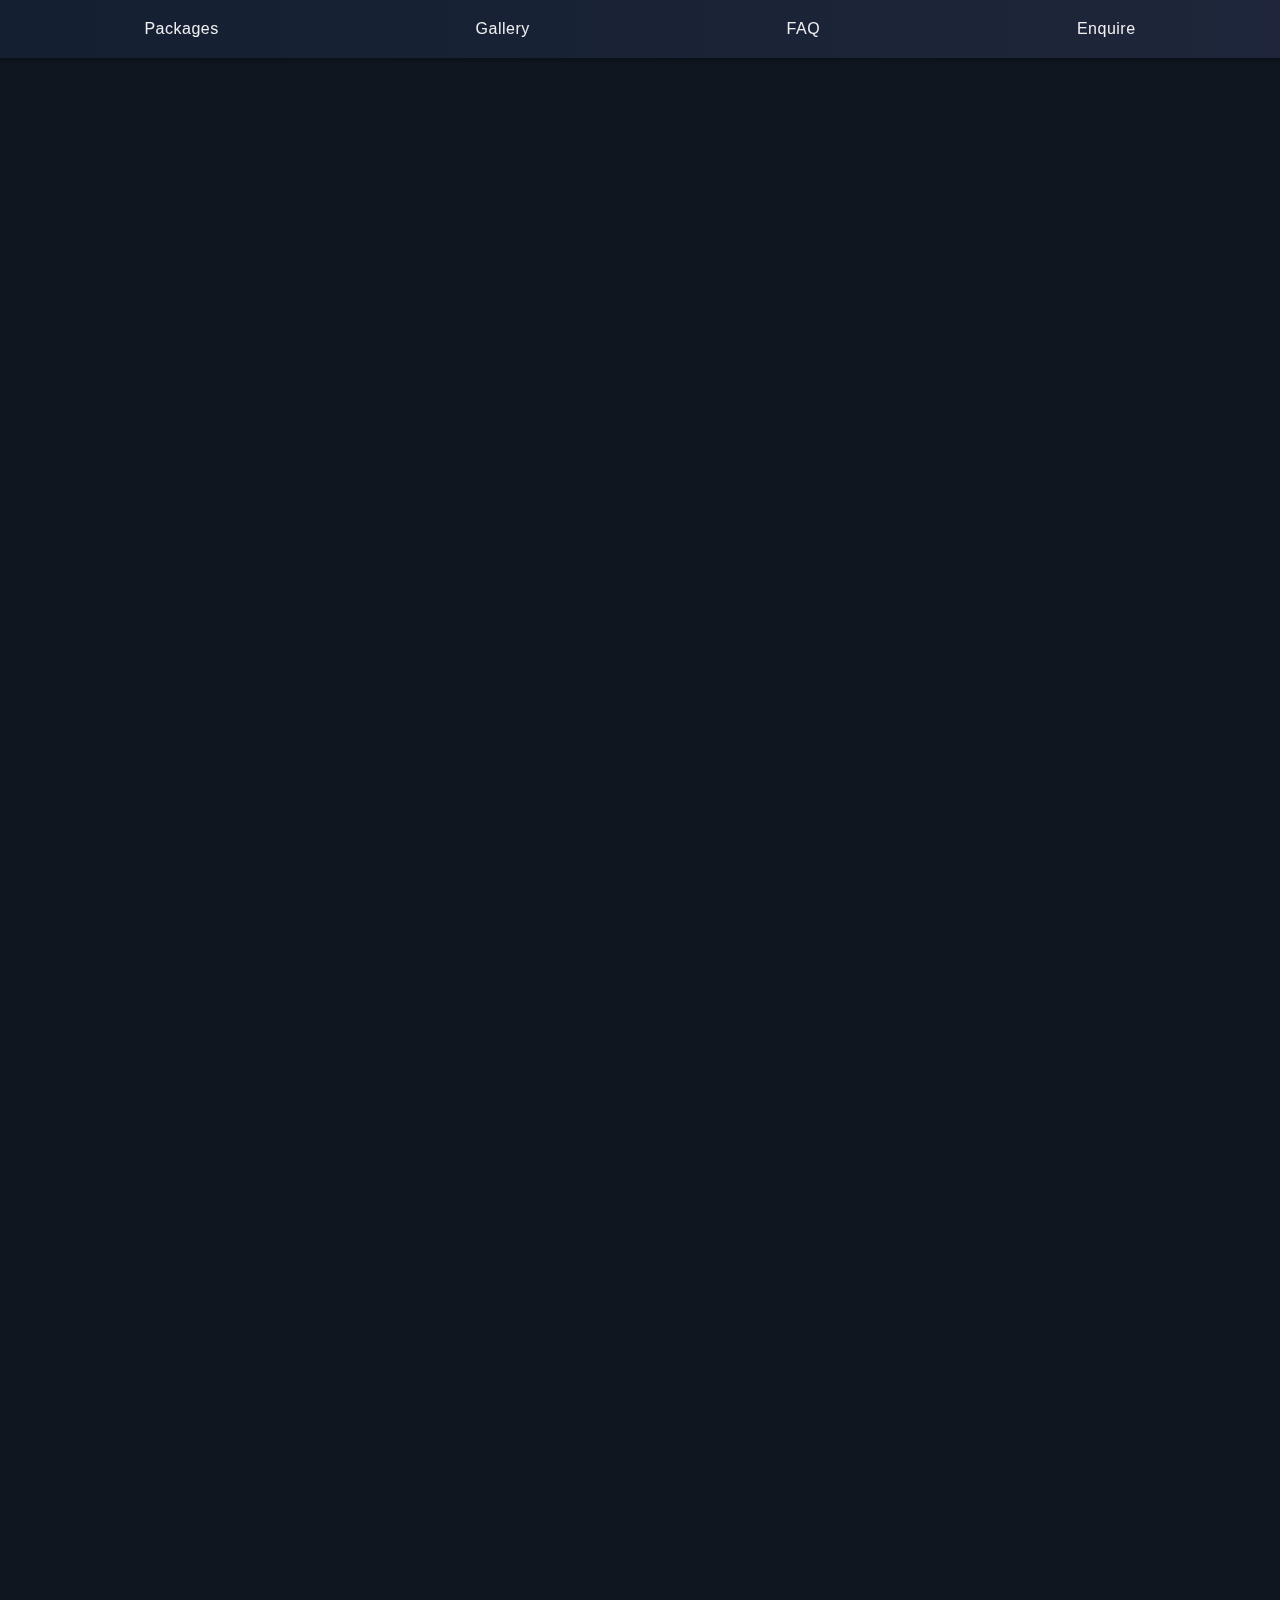
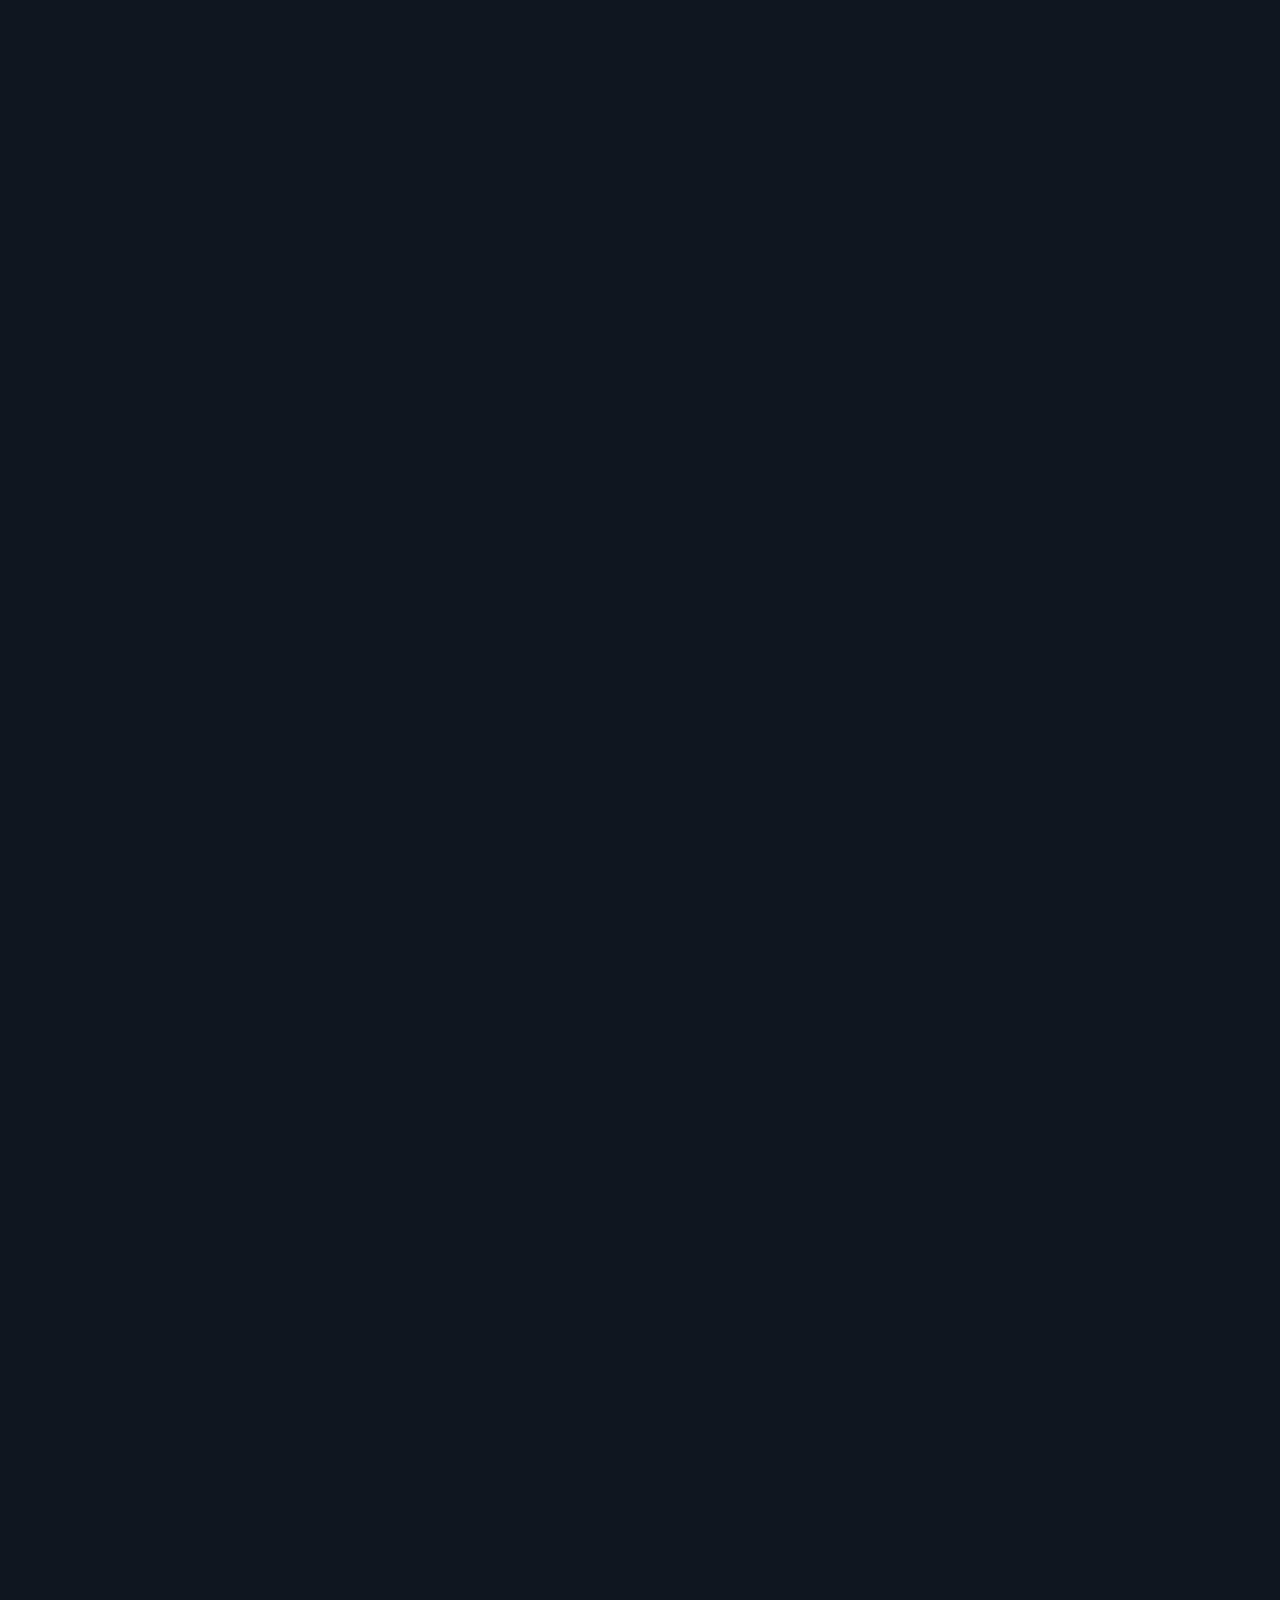
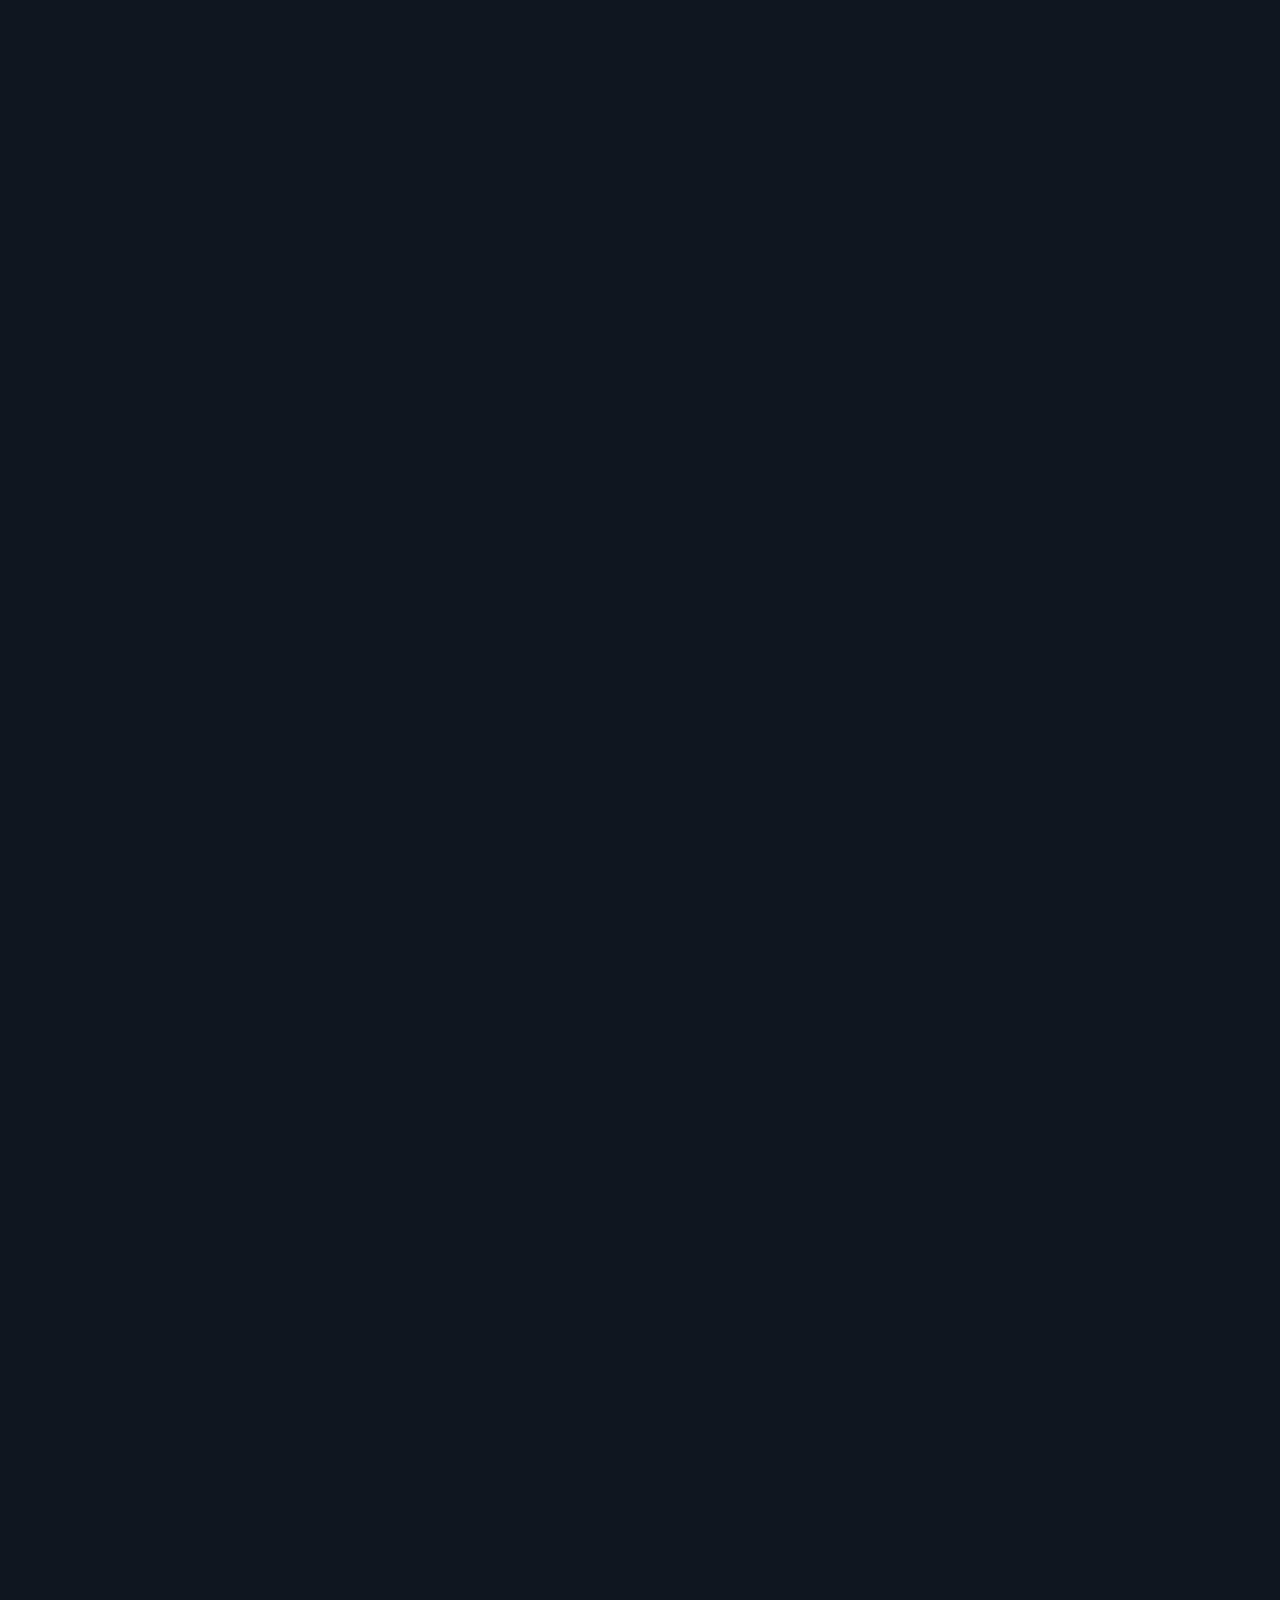
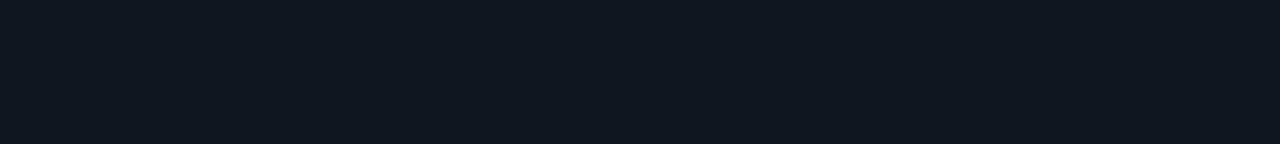
<file: index.html>
<!DOCTYPE html>
<html lang="en">
<head>
    <!-- Google tag (gtag.js) -->
<script async src="https://www.googletagmanager.com/gtag/js?id=G-2YQX0BWRX0"></script>
<script>
  window.dataLayer = window.dataLayer || [];
  function gtag(){dataLayer.push(arguments);}
  gtag('js', new Date());

  gtag('config', 'G-2YQX0BWRX0');
</script>

    <meta charset="UTF-8">
    <meta name="viewport" content="width=device-width, initial-scale=1.0">
    <meta name="description" content="Lancashire Igloo Hire offers luxurious outdoor igloo rentals for parties, outdoor cinema nights, weddings, gender reveals, corporate events, and more. Create unforgettable events with our cosy, stylish setups across Lancashire.">
    <meta name="keywords" content="Lancashire igloo hire, outdoor igloo rental, party ideas, wedding igloo hire, outdoor cinema, gender reveal venue, corporate event hire, luxury igloo, cosy igloo rental, event hire Lancashire, unique party venue, igloo hire for weddings, igloo hire for parties, outdoor event ideas, home cinema igloo">
    <title>Lancashire Igloo Hire | Luxury Igloo Rentals for Parties, Weddings, Cinema Nights & More</title>
    <link rel="stylesheet" href="styles.css">
    <link rel="icon" type="image/x-icon" href="icon.png">
</head>
<body>
    
    <nav class="nav-bar">
        <ul class="nav-list">
            <li><a href="#our-igloos">Packages</a></li>
            <li><a href="#gallery">Gallery</a></li>
            <li><a href="#faq">FAQ</a></li>
            <li><a href="#enquiry-form">Enquire</a></li>
        </ul>
    </nav>
 
    <!-- About Us Section -->
    <section id="about-us" class="about-us">
        <img src="logo.png" alt="Cozy Igloo Setup" class="about-us-image">
        <div class="about-us-content">
            <h1>Luxury Igloo Hire Service for Parties, Weddings, Cinema Nights & More</h1>
            <p>Transform your next event into something extraordinary with our charming, cosy igloos. Based in the heart of Lancashire, we offer a range of packages perfect for any occasion, whether it's a starry movie night, a stylish celebration, or a romantic date night. Let us help make your special day even more magical!</p>
        </div>
    </section>

    <!-- Our Igloos Section -->
    <section id="our-igloos" class="our-igloos">
        <h2 class="section-title">Our Stunning Igloo Packages</h2>
        <p class="section-description">Our igloos are designed to make your events unforgettable. Pick a package that suits your vibe!</p>
        
        <div class="packages">
            <div class="package-info">
                <img src="igloo-picture-0.png" alt="Cinema Igloo" class="package-image">
                <h3 class="package-title">Cinema Igloo</h3>
                <p class="package-description">A private movie experience like no other. Relax under the stars in your very own cinema igloo.</p>
            </div>
            <div class="package-info">
                <img src="igloo-picture-9.png" alt="Party Igloo" class="package-image">
                <h3 class="package-title">Party Igloo</h3>
                <p class="package-description">Host the ultimate party in a cosy, stylish igloo! Perfect for birthdays, celebrations, and more.</p>
            </div>
            <div class="package-info">
                <img src="igloo-picture-8.png" alt="Wedding Igloo" class="package-image">
                <h3 class="package-title">Wedding Igloo</h3>
                <p class="package-description">Add a unique touch to your wedding with a cosy, elegant igloo for guests to enjoy.</p>
            </div>
        </div>
    </section>

    <!-- Gallery Section -->
    <section id="gallery" class="gallery">
        <h2 class="section-title">Gallery of Unforgettable Events</h2>
        <p class="section-description">Browse through our gallery and get inspired by our stunning igloo setups - Each designed to bring your outdoor event vision to life.</p>
        <div class="gallery-images">
            <img src="igloo-picture-7.png" alt="Igloo setup for outdoor party" class="gallery-image">
            <img src="igloo-picture-5.png" alt="Cozy igloo at a wedding event" class="gallery-image">
            <img src="igloo-picture-6.png" alt="Outdoor cinema igloo experience" class="gallery-image">
            <img src="igloo-picture-0.png" alt="Stylish igloo for intimate gatherings" class="gallery-image">
        </div>
    </section>

    <!-- FAQ Section -->
    <section id="faq" class="faq">
        <h2 class="section-title">Frequently Asked Questions</h2>
        <div class="faq-item">
            <h2>How big is the igloo?</h2>
            <p>The igloo has a diameter of 3.6m and a height of 7'2", but we require a flat space of at least 4m² to set up.</p>
        </div>
        <div class="faq-item">
            <h2>What areas do we cover?</h2>
            <p>We cover most of the Lancashire area. Drop us a message to confirm if we can cover your location.</p>
        </div>
        <div class="faq-item">
            <h2>Do you need outside power?</h2>
            <p>Yes, our igloos require an outside power supply. We provide an extension cable for all necessary electrical items.</p>
        </div>
        <div class="faq-item">
            <h2>What is the average setup time?</h2>
            <p>Setup typically takes between 90 and 150 minutes.</p>
        </div>
        <div class="faq-item">
            <h2>How many people does the igloo hold?</h2>
            <p>The igloo comfortably holds between 4 to 6 people, depending on the furniture arrangement.</p>
        </div>
        <div class="faq-item">
            <h2>Can the projector be used in daylight?</h2>
            <p>Unfortunately, the projector image is not visible in daylight conditions.</p>
        </div>
        <div class="faq-item">
            <h2>What surfaces can the igloo be built on?</h2>
            <p>The igloo can be set up on flat surfaces such as grass, patios, or decking. It is secured with sandbags.</p>
        </div>
        <div class="faq-item">
            <h2>What furnishings are included in the packages?</h2>
            <p>Depending on the package, furnishings may include seating, dining tables, side tables, an electric heater, fairy lights, a projector screen, a projector, bean bags, blankets, pillows, and flooring.</p>
        </div>
        <div class="faq-item">
            <h2>Is the igloo waterproof and windproof?</h2>
            <p>Yes, the igloo is waterproof and wind-resistant but not suitable for adverse weather conditions. In winds over 30mph, it cannot be safely set up. Condensation may occur, but the two windows can be opened to circulate air inside.</p>
        </div>
    </section>

    <section id="enquiry-form" class="enquiry-form">
        <h2>Enquire About Hiring an Igloo</h2>
        <p class="enquiry-description">
            We would love to be part of your celebrations and help you create long-lasting memories! Fill out the form below to enquire about hiring an igloo, and a member of our team will be in touch. 
            We can customise our packages to suit any occasion. Please note that prices vary depending on location, package, and hire duration. 
            We aim to respond within 24 hours. To secure a booking, a £100 refundable deposit is required. Bookings cannot be secured without this deposit.
        </p>
        <form action="https://api.web3forms.com/submit" method="POST" class="form-container">

            <input type="hidden" name="access_key" value="b8e153bf-b148-4a4e-9982-32d36d80c957">
            <input type="hidden" name="redirect" value="https://lancashireigloohire.co.uk/thanks.html">
            <input type="hidden" name="subject" value="New Igloo Enquiry">
            <input type="hidden" name="from_name" value="LancashireIglooHire.co.uk">


            <label for="name">Your Name:</label>
            <input type="text" id="name" name="name" placeholder="Full Name" required>
    
            <label for="phone">Phone Number:</label>
            <input type="tel" id="phone" name="phone" placeholder="Your Phone Number" required>
    
            <label for="email">Email:</label>
            <input type="email" id="email" name="email" placeholder="Your Email Address" required>
    
            <label for="date">Date of Hire:</label>
            <input type="date" id="date" name="date" required>
    
            <label for="days">Number of Days:</label>
            <input type="number" id="days" name="days" min="1" max="7" required>
    
            <label for="postcode">Postcode:</label>
            <input type="text" id="postcode" name="postcode" placeholder="Your Postcode" required>
    
            <label for="package">Igloo Package:</label>
            <select id="package" name="package" required>
                <option value="" disabled selected>Select a Package</option>
                <option value="cinema">Cinema Package</option>
                <option value="party">Party Package</option>
                <option value="party">Wedding Package</option>
                <option value="igloo-only">Igloo Only</option>
                <option value="other">Other</option>
            </select>
    
            <label for="occasion">Occasion:</label>
            <input type="text" id="occasion" name="occasion" placeholder="Birthday, Wedding, etc.">
    
            <label for="comments">Other Comments/Special Requests:</label>
            <textarea id="comments" name="comments" rows="4" placeholder="Let us know any specific details or requests"></textarea>
            <input type="checkbox" name="botcheck" class="hidden" style="display: none;">
    

          
            <button type="submit" class="submit-button">Submit Enquiry</button>
            
        </form>
    </section>
    

    <!-- Testimonials Section -->
    <section id="testimonials" class="testimonials">
        <h2 class="section-title">What Our Customers Are Saying</h2>
        <div class="testimonial-item">
            <p class="testimonial-text">"We had the best weekend with your igloo, the kids felt like they was on holiday just being in the garden, it was really warm as well, definitely be using again, thank you"</p>
            <p class="testimonial-author">– Jamie</p>
        </div>
        <div class="testimonial-item">
            <p class="testimonial-text">"What a great night we had for my hen do, would definitely recommend this to anyone who's is looking for a bit of luxury"</p>
            <p class="testimonial-author">– Sophie</p>
        </div>
    </section>

    <!-- Contact Us Section -->
    <section id="contact-us" class="contact-us">
        <h2 class="section-title">Contact Us</h2>
        <div class="contact-info">
            <p><strong>Email:</strong> <a href="mailto:contact@LancashireIglooHire.co.uk" class="contact-link">contact@LancashireIglooHire.co.uk</a></p>
            <p><strong>Phone:</strong> <a href="tel:+447495858710" class="contact-link">07495858710</a></p>
            <p><strong>Socials:</strong> 
                <a href="https://www.instagram.com/lancashireiglooshire" target="_blank" class="social-link">Instagram</a> | 
                <a href="https://tiktok.com/@LancashireIglooHire" target="_blank" class="social-link">TikTok</a> |
                <a href="https://www.facebook.com/lancasterigloohire" target="_blank" class="social-link">Facebook</a>
            </p>
        </div>
    </section>

</body>
</html>
</file>
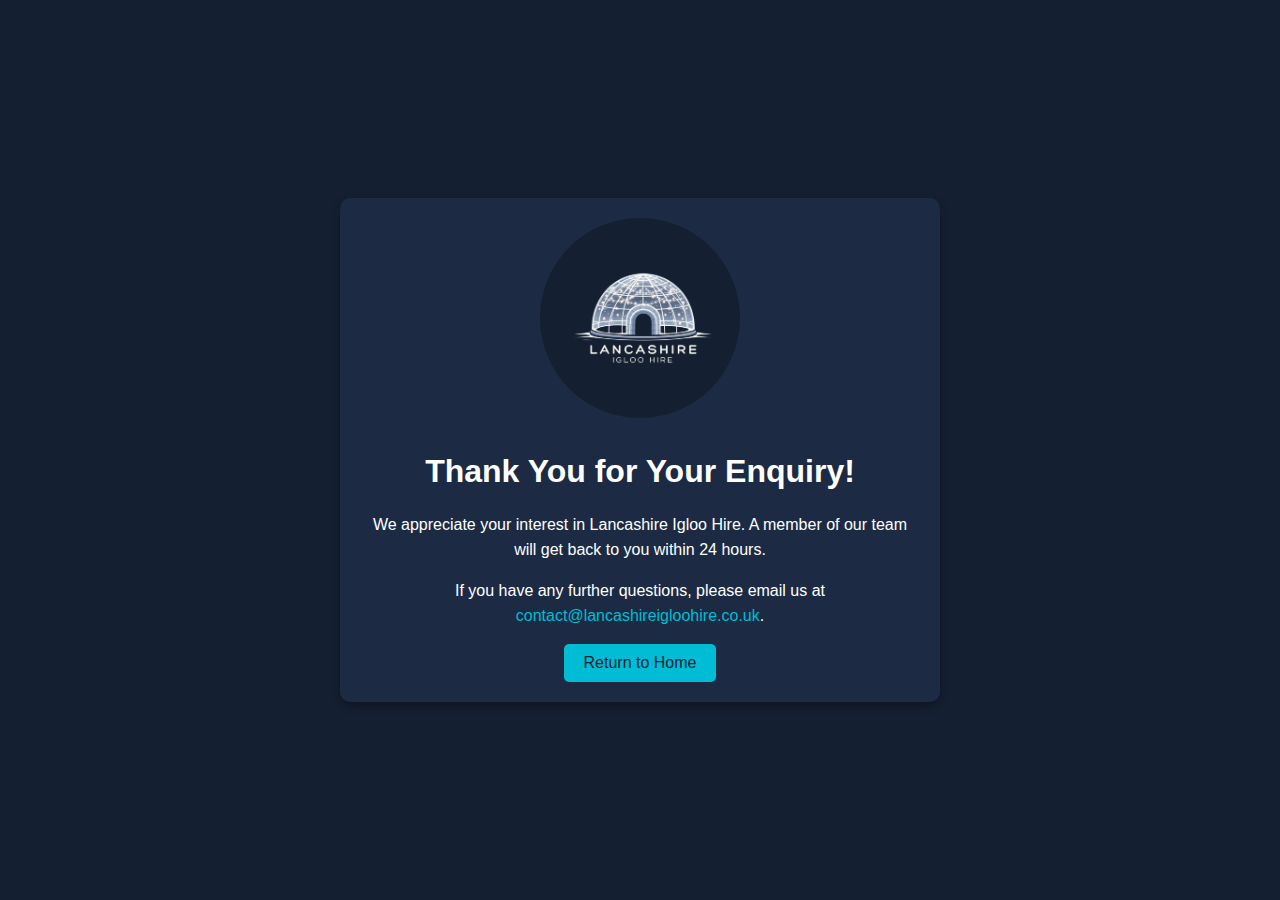
<file: thanks.html>
<!DOCTYPE html>
<html lang="en">
<head>
    <!-- Google tag (gtag.js) -->
<script async src="https://www.googletagmanager.com/gtag/js?id=G-2YQX0BWRX0"></script>
<script>
  window.dataLayer = window.dataLayer || [];
  function gtag(){dataLayer.push(arguments);}
  gtag('js', new Date());

  gtag('config', 'G-2YQX0BWRX0');
</script>
    <meta charset="UTF-8">
    <meta name="viewport" content="width=device-width, initial-scale=1.0">
    <title>Lancashire Igloo Hire</title>
    <link rel="stylesheet" href="igloothankyou.css">
    <link rel="icon" type="image/x-icon" href="icon.png">
</head>
<body>
    <section id="thank-you" class="thank-you">
        <img src="logo.png" alt="Lancashire Igloo Hire Logo" class="thank-you-logo">
        <div class="thank-you-content">
            <h1>Thank You for Your Enquiry!</h1>
            <p>We appreciate your interest in Lancashire Igloo Hire. A member of our team will get back to you within 24 hours.</p>
            <p>If you have any further questions, please email us at <a href="mailto:contact@lancashireigloohire.co.uk" class="email-link">contact@lancashireigloohire.co.uk</a>.</p>
            <button onclick="window.location.href='index.html'" class="back-button">Return to Home</button>
        </div>
    </section>
</body>
</html>
</file>
<file: igloothankyou.css>
/* Global Styles */
* {
    margin: 0;
    padding: 0;
    box-sizing: border-box;
    font-family: 'Inter', sans-serif;
}

body {
    background-color: #141f31;
    color: white;
    line-height: 1.6;
    font-size: 16px;
    overflow-x: hidden;
    display: flex;
    justify-content: center;
    align-items: center;
    height: 100vh;
}

/* Thank You Section */
.thank-you {
    text-align: center;
    padding: 20px;
    max-width: 600px;
    background-color: #1c2b43;
    border-radius: 10px;
    box-shadow: 0 4px 8px rgba(0, 0, 0, 0.3);
    margin: 20px;
}

.thank-you-logo {
    width: 200px;
    height: auto;
    margin-bottom: 20px;
    border-radius: 50%;
    background-color: #141f31;
    padding: 1px;
}

.thank-you-content h1 {
    font-size: 2rem;
    margin-bottom: 15px;
}

.thank-you-content p {
    font-size: 1rem;
    margin-bottom: 15px;
}

.email-link {
    color: #00bcd4;
    text-decoration: none;
}

.email-link:hover {
    text-decoration: underline;
}

.back-button {
    background-color: #00bcd4;
    color: #141f31;
    padding: 10px 20px;
    border: none;
    border-radius: 5px;
    font-size: 1rem;
    cursor: pointer;
    transition: background-color 0.3s ease;
}

.back-button:hover {
    background-color: #0097a7;
}

/* Responsive Design */
@media (max-width: 600px) {
    .thank-you {
        padding: 15px;
    }

    .thank-you-content h1 {
        font-size: 1.8rem;
    }

    .thank-you-content p {
        font-size: 0.9rem;
    }

    .back-button {
        font-size: 0.9rem;
        padding: 8px 16px;
    }
}
</file>
<file: styles.css>
/* Reset */
* {
    margin: 0;
    padding: 0;
    box-sizing: border-box;
  }
  
  /* Import Google Fonts for a modern look */
  @import url('https://fonts.googleapis.com/css2?family=Montserrat:wght@400;500;700&display=swap');
  
  /* CSS Variables */
  :root {
    --primary-color: #141f31;           /* Dark midnight blue */
    --secondary-color: #1f263b;
    --accent-color: #4A90E2;            /* Refined accent blue */
    --text-color: #f0f0f0;
    --muted-text-color: #c0c0c0;
    --background-color: #0f1620;
    --card-background: #1a2130;
    --input-background: #1e2535;
    --border-radius: 8px;
    --transition-speed: 0.3s;
    --shadow-elevation: 0 2px 8px rgba(0, 0, 0, 0.3);
  }
  
  /* Global Styles */
  html {
    scroll-behavior: smooth;
    /* Offset scrolling to account for the fixed navbar */
    scroll-padding-top: 40px;
    overflow-x: hidden;
    overscroll-behavior-block: none;
  }
  
  body {
    font-family: 'Montserrat', sans-serif;
    background-color: var(--background-color);
    color: var(--text-color);
    line-height: 1.6;
  }
  
  /* Links */
  a {
    text-decoration: none;
    color: var(--accent-color);
    transition: color var(--transition-speed);
  }
  a:hover {
    color: #ffffff;
  }
  
  /* Navigation */
  .nav-bar {
    background: linear-gradient(90deg, var(--primary-color), var(--secondary-color));
    padding: 1rem;
    position: sticky;
    top: 0;
    z-index: 100;
    box-shadow: 0 2px 5px rgba(0, 0, 0, 0.3);
  }
  .nav-list {
    display: flex;
    justify-content: space-around;
    list-style: none;
  }
  .nav-list li a {
    color: var(--text-color);
    font-weight: 500;
    letter-spacing: 0.5px;
    font-size: 1rem;
    padding: 0.5rem;
    transition: color var(--transition-speed), transform var(--transition-speed);
  }
  .nav-list li a:hover {
    color: var(--accent-color);
    transform: scale(1.05);
  }
  
  /* Section Headings & Sections */
  section {
    padding: 2rem 1rem;
    opacity: 0;
    transform: translateY(20px);
    animation: fadeInUp 0.8s forwards;
    animation-delay: 0.2s;
  }
  @keyframes fadeInUp {
    to {
      opacity: 1;
      transform: translateY(0);
    }
  }
  /* For mobile, section titles are left-aligned */
  .section-title {
    text-align: center;
    font-size: 1.8rem;
    margin-bottom: 1rem;
    position: relative;
    display: block;
    font-weight: 700;
  }
  .section-title::after {
    content: "";
    display: block;
    width: 50px;
    height: 3px;
    background: var(--accent-color);
    margin: 0.5rem auto 0;
    border-radius: 2px;
  }
  .section-description {
    text-align: center;
    margin: 0 auto 1.5rem;
    color: var(--muted-text-color);
    max-width: 600px;
    padding: 0 1rem;
  }
  
  /* About Us Section */
  .about-us {
    display: flex;
    flex-direction: column;
    align-items: center;
    text-align: center;
    gap: 1rem;
  }
  .about-us-image {
    width: 150px;
    height: 150px;
    border-radius: 50%;
    object-fit: cover;
    position: relative;
    z-index: 1;
    /* Adding an initial box-shadow can help in case the pseudo-element isn’t enough */
    /* box-shadow: 0 0 10px rgba(20,31,49,0.8); */
  }
  /* Logo Glow: The pseudo-element now has a stronger radial gradient and blur filter */
  .about-us-image::after {
    content: "";
    position: absolute;
    top: -12px;
    left: -12px;
    right: -12px;
    bottom: -12px;
    border-radius: 50%;
    background: radial-gradient(circle, var(--primary-color) 0%, var(--primary-color) 40%, rgba(20,31,49,0.2) 70%, rgba(20,31,49,0) 100%);
    filter: blur(8px);
    z-index: -1;
    pointer-events: none;
  }
  .about-us-content h2 {
    margin-bottom: 0.5rem;
    font-weight: 700;
  }
  .about-us-content h1 {
    margin-bottom: 0.5rem;
    font-weight: 700;
  }
  .about-us-content p {
    max-width: 600px;
  
    font-size: 1rem;
  }
  
  /* Our Igloos / Packages Section */
  .packages {
    display: flex;
    flex-direction: column;
    gap: 1.5rem;
  }
  .package-info {
    background-color: var(--card-background);
    border-radius: var(--border-radius);
    overflow: hidden;
    box-shadow: var(--shadow-elevation);
    transition: transform var(--transition-speed), box-shadow var(--transition-speed);
  }
  .package-info:hover {
    transform: translateY(-5px);
    box-shadow: 0 4px 12px rgba(0, 0, 0, 0.4);
  }
  .package-image {
    width: 100%;
    aspect-ratio: 1/1;
    object-fit: cover;
    transition: transform var(--transition-speed);
  }
  .package-image:hover {
    transform: scale(1.03);
  }
  .package-title {
    padding: 0.5rem 1rem;
    font-size: 1.2rem;
    font-weight: 600;
  }
  .package-description {
    padding: 0 1rem 1rem;
    color: var(--muted-text-color);
    font-size: 0.95rem;
  }
  
  /* Gallery Section */
  .gallery-images {
    display: grid;
    grid-template-columns: repeat(auto-fit, minmax(120px, 1fr));
    gap: 1rem;
  }
  .gallery-image {
    width: 100%;
    aspect-ratio: 1/1;
    object-fit: cover;
    border-radius: var(--border-radius);
    transition: transform var(--transition-speed);
  }
  .gallery-image:hover {
    transform: scale(1.05);
  }
  
  /* FAQ Section */
  .faq-item {
    background-color: var(--card-background);
    border-radius: var(--border-radius);
    padding: 1rem;
    margin-bottom: 1rem;
    box-shadow: 0 2px 6px rgba(0, 0, 0, 0.25);
  }
  .faq-item h2 {
    font-size: 1.1rem;
    margin-bottom: 0.5rem;
    cursor: pointer;
    position: relative;
    padding-right: 1.5rem;
    font-weight: 500;
  }
  .faq-item p {
    font-size: 0.95rem;
    color: var(--muted-text-color);
  }
  
  /* Enquiry Form Section */
  .enquiry-form .form-container {
    background-color: var(--card-background);
    padding: 1.5rem;
    border-radius: var(--border-radius);
    box-shadow: 0 3px 10px rgba(0, 0, 0, 0.3);
    max-width: 500px;
    margin: 0 auto;
    display: flex;
    flex-direction: column;
    gap: 1rem;
  }
  .enquiry-description {
    text-align: left;
    max-width: 600px;
    margin: 0 auto 1.5rem;
    color: var(--muted-text-color);
    line-height: 1.6;
  }
  .form-container label {
    font-size: 0.9rem;
    font-weight: 500;
  }
  .form-container input,
  .form-container select,
  .form-container textarea {
    width: 100%;
    padding: 0.75rem;
    border: none;
    border-radius: var(--border-radius);
    background-color: var(--input-background);
    color: var(--text-color);
    font-size: 0.95rem;
    transition: box-shadow var(--transition-speed), background-color var(--transition-speed);
  }
  .form-container input:focus,
  .form-container select:focus,
  .form-container textarea:focus {
    outline: none;
    box-shadow: 0 0 0 2px var(--accent-color);
  }
  .submit-button {
    background-color: var(--accent-color);
    color: var(--primary-color);
    padding: 0.75rem;
    border: none;
    border-radius: var(--border-radius);
    font-size: 1rem;
    font-weight: 700;
    cursor: pointer;
    transition: background-color var(--transition-speed), transform var(--transition-speed);
  }
  .submit-button:hover {
    filter: brightness(1.1);
    transform: scale(1.03);
  }
  
  /* Testimonials Section */
  .testimonials {
    display: flex;
    flex-direction: column;
    gap: 1.5rem;
    padding: 1rem;
  }
  .testimonial-item {
    background-color: var(--card-background);
    border-left: 5px solid var(--accent-color);
    padding: 1rem;
    border-radius: var(--border-radius);
    box-shadow: var(--shadow-elevation);
  }
  .testimonial-text {
    font-style: italic;
    margin-bottom: 0.5rem;
    font-size: 0.98rem;
  }
  .testimonial-author {
    text-align: right;
    font-size: 0.9rem;
    color: var(--muted-text-color);
  }
  
  /* Contact Us Section */
  .contact-us .contact-info {
    background-color: var(--card-background);
    padding: 1rem;
    border-radius: var(--border-radius);
    text-align: left;
    box-shadow: var(--shadow-elevation);
    max-width: 600px;
    margin: 0 auto;
  }
  .contact-info p {
    margin: 0.5rem 0;
  }
  .contact-link,
  .social-link {
    color: var(--accent-color);
    transition: color var(--transition-speed);
  }
  .contact-link:hover,
  .social-link:hover {
    color: #fff;
  }
  
  /* Inputs, Selects, & Textareas */
  input,
  select,
  textarea {
    border: 1px solid transparent;
  }
  
  /* Desktop Adjustments */
  @media (min-width: 768px) {
    section {
      padding: 3rem 2rem;
    }
    
    /* Center all section titles on desktop */
    .section-title {
      display: block;
      width: 100%;
      text-align: center;
    }
    
    /* Also center headings in the enquiry section that don't use .section-title */
    .enquiry-form h2 {
      text-align: center;
    }
    
    /* Center contact section text */
    .contact-us .contact-info {
      text-align: center;
    }
    
    /* Squash enquiry description text a bit on desktop */
    .enquiry-description {
      margin: 0 auto 1rem;
      line-height: 1.4;
      text-align: center;
    }
    
    /* Display packages side-by-side on larger screens */
    .packages {
      flex-direction: row;
    }
    .package-info {
      flex: 1;
    }
    
    /* About Us Desktop Adjustments:
       - Place logo on left and text on right
       - Increase logo size */
    .about-us {
      flex-direction: row;
      align-items: center;
      text-align: left;
      justify-content: center;
      gap: 2rem;
    }
    .about-us-image {
      width: 350px;
      height: 350px;
    }
    .about-us-content {
      max-width: 600px;
    }
  }
</file>
